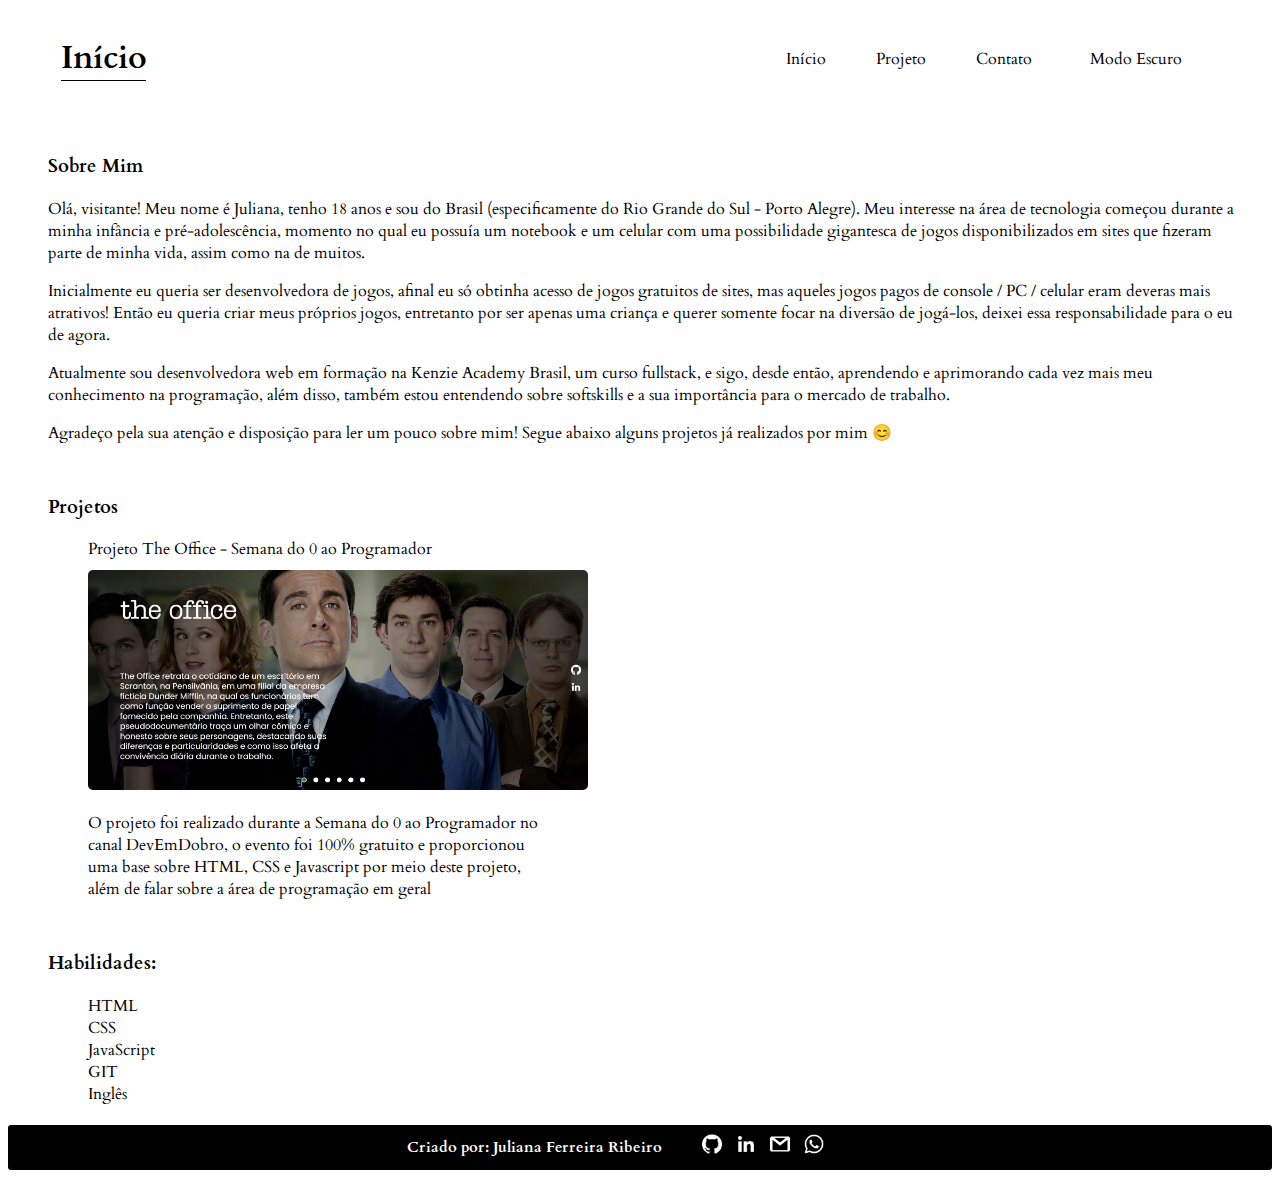
<file: index.html>
<!DOCTYPE html>
<html lang="pt-BR">
<head>
    <meta charset="UTF-8">
    <meta http-equiv="X-UA-Compatible" content="IE=edge">
    <meta name="viewport" content="width=device-width, initial-scale=1.0">
    <script src = "./script/script.js" defer></script>
    <link rel ="stylesheet" href = "./style/style.css">
    <title>Project 1</title>
</head>
<body>
    <header>
        <nav>
            <h1 class = "title_nav">Início</h1>
            <ul>
                <li>
                    <a class = "link_nav_1" href = "#">Início</a>
                </li>

                <li>
                   <a class = "link_nav_2" href = "./project.html" target = "_blank">Projeto</a>
                </li>

                <li>
                    <a class = "link_nav_3" href = "./contact.html" target="_blank">Contato</a>
                </li> 

                <li>
                    <button class = "button">Modo Escuro</button>
                </li>
            </ul>
        </nav>
    </header>

    <main>
        <section class = "about_me">
        <h3>Sobre Mim</h3>
        <p>Olá, visitante! Meu nome é Juliana, tenho 18 anos e sou do Brasil (especificamente do Rio Grande do Sul - Porto Alegre). Meu interesse na área de tecnologia começou durante a minha infância e pré-adolescência, momento no qual eu possuía um notebook e um celular com uma possibilidade gigantesca de jogos disponibilizados em sites que fizeram parte de minha vida, assim como na de muitos.</p>
        <p>Inicialmente eu queria ser desenvolvedora de jogos, afinal eu só obtinha acesso de jogos gratuitos de sites, mas aqueles jogos pagos de console / PC / celular eram deveras mais atrativos! Então eu queria criar meus próprios jogos, entretanto por ser apenas uma criança e querer somente focar na diversão de jogá-los, deixei essa responsabilidade para o eu de agora.</p>
        <p>Atualmente sou desenvolvedora web em formação na Kenzie Academy Brasil, um curso fullstack, e sigo, desde então, aprendendo e aprimorando cada vez mais meu conhecimento na programação, além disso, também estou entendendo sobre softskills e a sua importância para o mercado de trabalho.</p>
        <p>Agradeço pela sua atenção e disposição para ler um pouco sobre mim! Segue abaixo alguns projetos já realizados por mim 😊</p>
        </section>
        <section class = "projects">
            <h3>Projetos</h3>
            <ul class = projects_list>

            </ul>
        </section>
        <section class = "skills">
            <h3>Habilidades:</h3>
            <ul>
                <li>HTML</li>
                <li>CSS</li>
                <li>JavaScript</li>
                <li>GIT</li>
                <li>Inglês</li>
            </ul>
        </section>
    </main>
    <footer>
        <h5>Criado por: Juliana Ferreira Ribeiro</h5>
        <figure class = "media">

            <a href = "https://github.com/JulianaFerreiraRibeiro" target="_blank"><img src="./images/github.png" alt="imagem da logo do Github em preto e branco"></a>
            <a href = "https://www.linkedin.com/in/juliana-ferreira-ribeiro-b20016216/" target="_blank "><img src="./images/linkedin.png" alt="imagem da logo do Linkedin em preto e branco"></a>
            <a href="mailto:julianaferreiraribeiro04@gmail.com"><img src="./images/gmail.png" alt="imagem da logo do Gmail em preto e branco"></a>
            <a href =  "https://wa.me/5551984378666" target="_blank"><img src="./images/whatsapp.png" alt="imagem da logo do Whatsapp em preto e branco"></a>

        </figure>
    </footer>
</body>
</html>
</file>
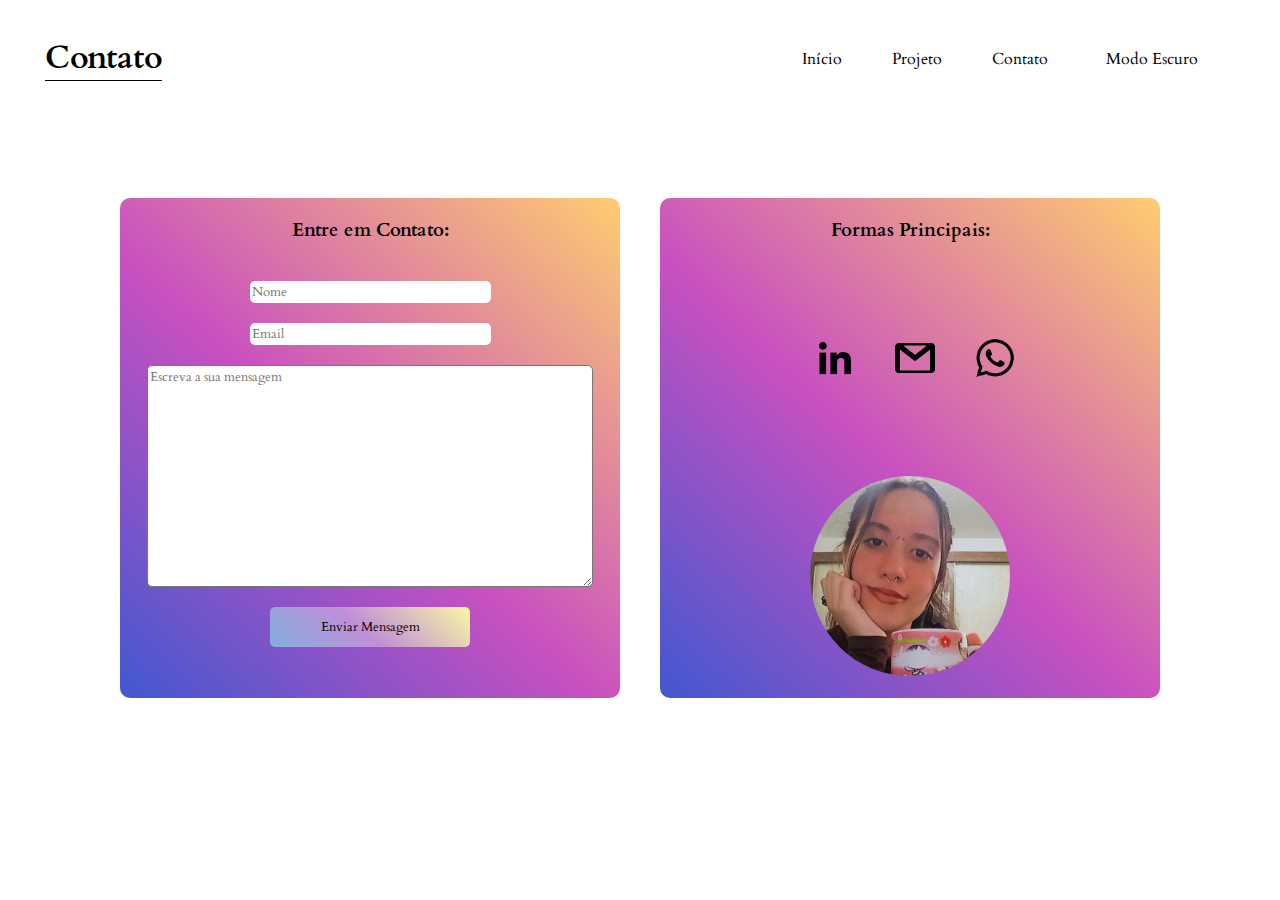
<file: contact.html>
<!DOCTYPE html>
<html lang="pt-BR">
<head>
    <meta charset="UTF-8">
    <meta http-equiv="X-UA-Compatible" content="IE=edge">
    <meta name="viewport" content="width=device-width, initial-scale=1.0">
    <script src = "./script/contact.js" defer></script>
    <link rel = "stylesheet" href = "./style/contact.css">
    <title>Contato</title>
</head>
<body>
    <header>
        <nav>
            <h1 class = "title_nav">Contato</h1>
            <ul>
                <li>
                    <a class = "link_nav_1" href = "./index.html" target="_blank">Início</a>
                </li>

                <li>
                   <a class = "link_nav_2" href = "./project.html" target="_blank">Projeto</a>
                </li>

                <li>
                    <a class = "link_nav_3" href = "#">Contato</a>
                </li> 

                <li>
                    <button class = "button">Modo Escuro</button>
                </li>
            </ul>
        </nav>
    </header>

    <main>
        <main>
            <section>
                <form>
                    <h3>Entre em Contato:</h3>
                    <input name = "nome" type="text" placeholder="Nome">
                    <input name = "email" type = "email" placeholder="Email" required>
                    <textarea name = "mensagem" cols="50" rows="12" placeholder="Escreva a sua mensagem" required></textarea>
                    <button class = "button_send">Enviar Mensagem</button>
                </form>
            </section>
            <section class = "contact_forms">
                <h3>Formas Principais:</h3>
                <ul>
                    <li><a href = "https://www.linkedin.com/in/juliana-ferreira-ribeiro-b20016216/" target="_blank"><img id = "1" class = "image_contact" src = "images/linkedin.png"></a></li>
                    <li><a href = "mailto:julianaferreiraribeiro04@gmail.com"><img id = "2" class = "image_contact" src = "images/gmail.png"></a></li>
                    <li><a href = "https://wa.me/5551984378666" target="_blank"><img id = "3" class = "image_contact" src = "images/whatsapp.png"></a></li>
                </ul>
                <figure>
                    <img class = "image_me" src = "images/eu.jpeg">
                </figure>
            </section>
        </main>
    </main>

    <footer>

    </footer>
</body>
</html>
</file>
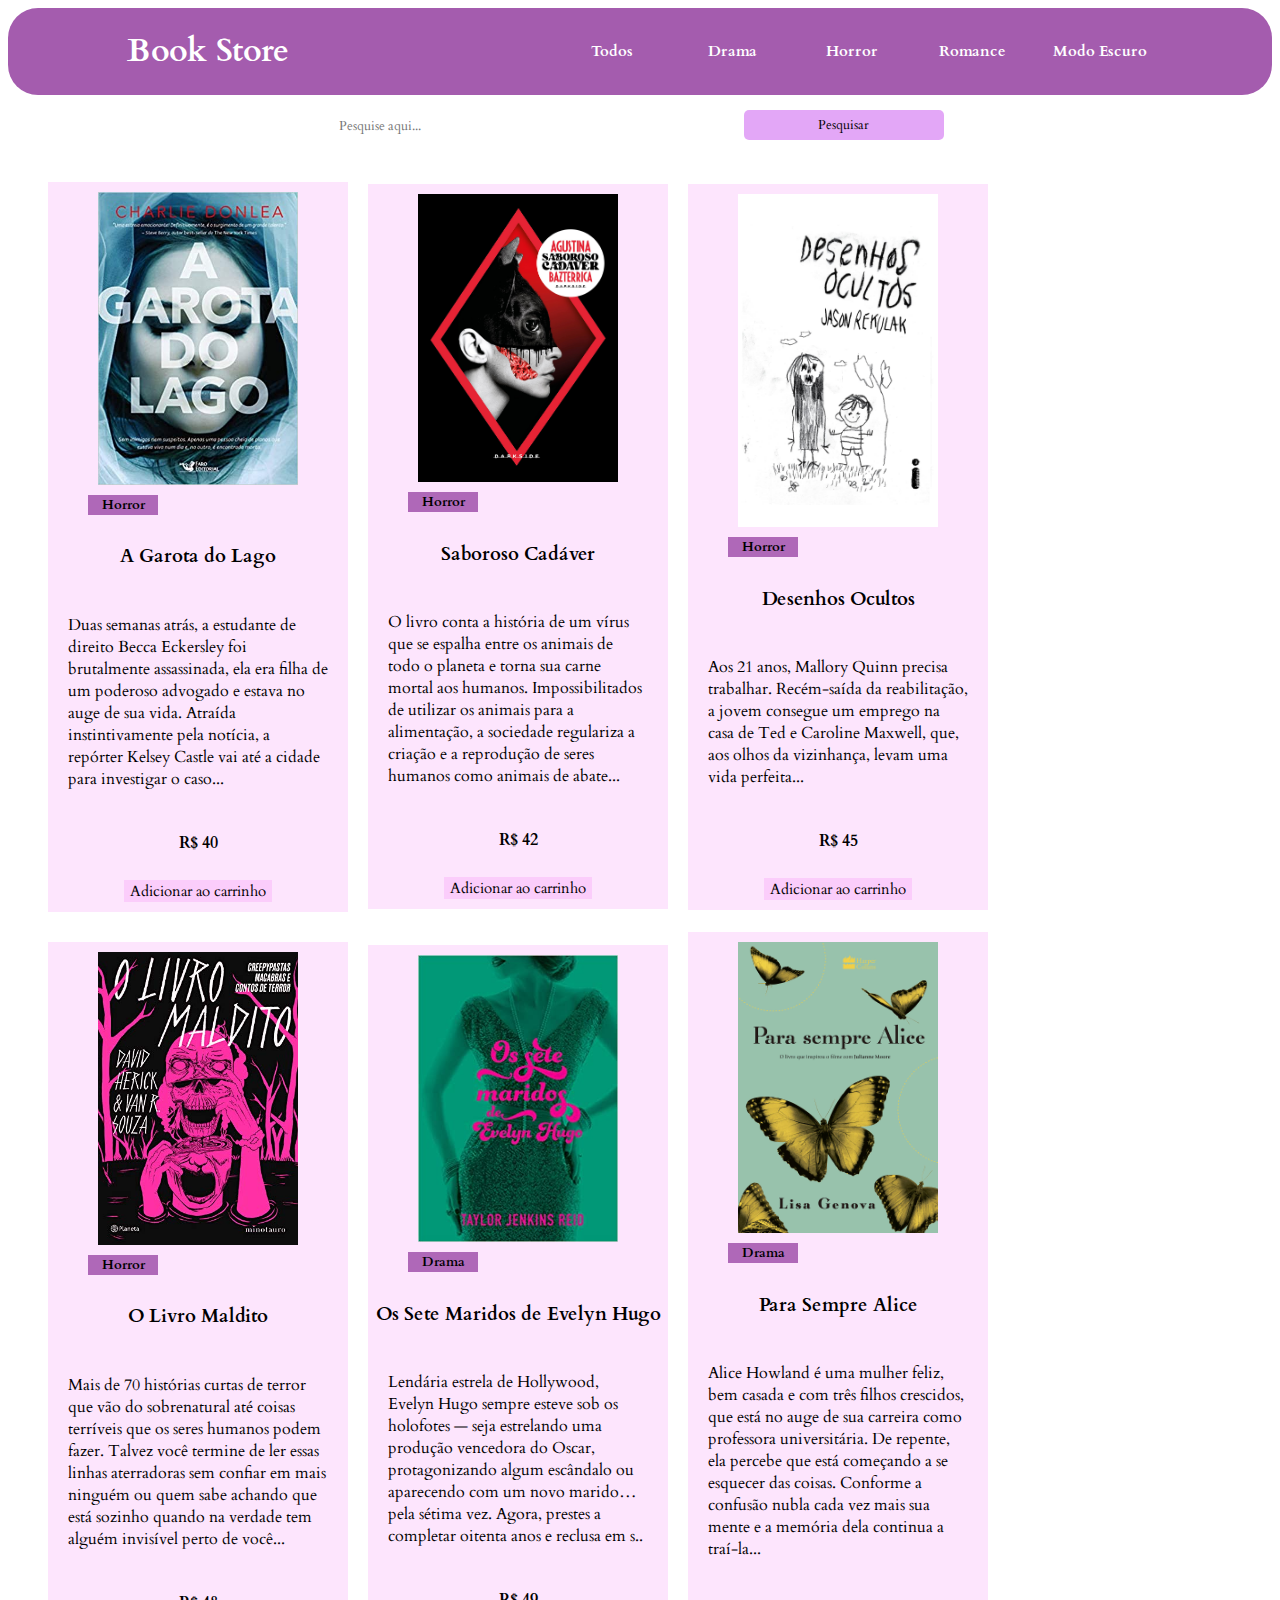
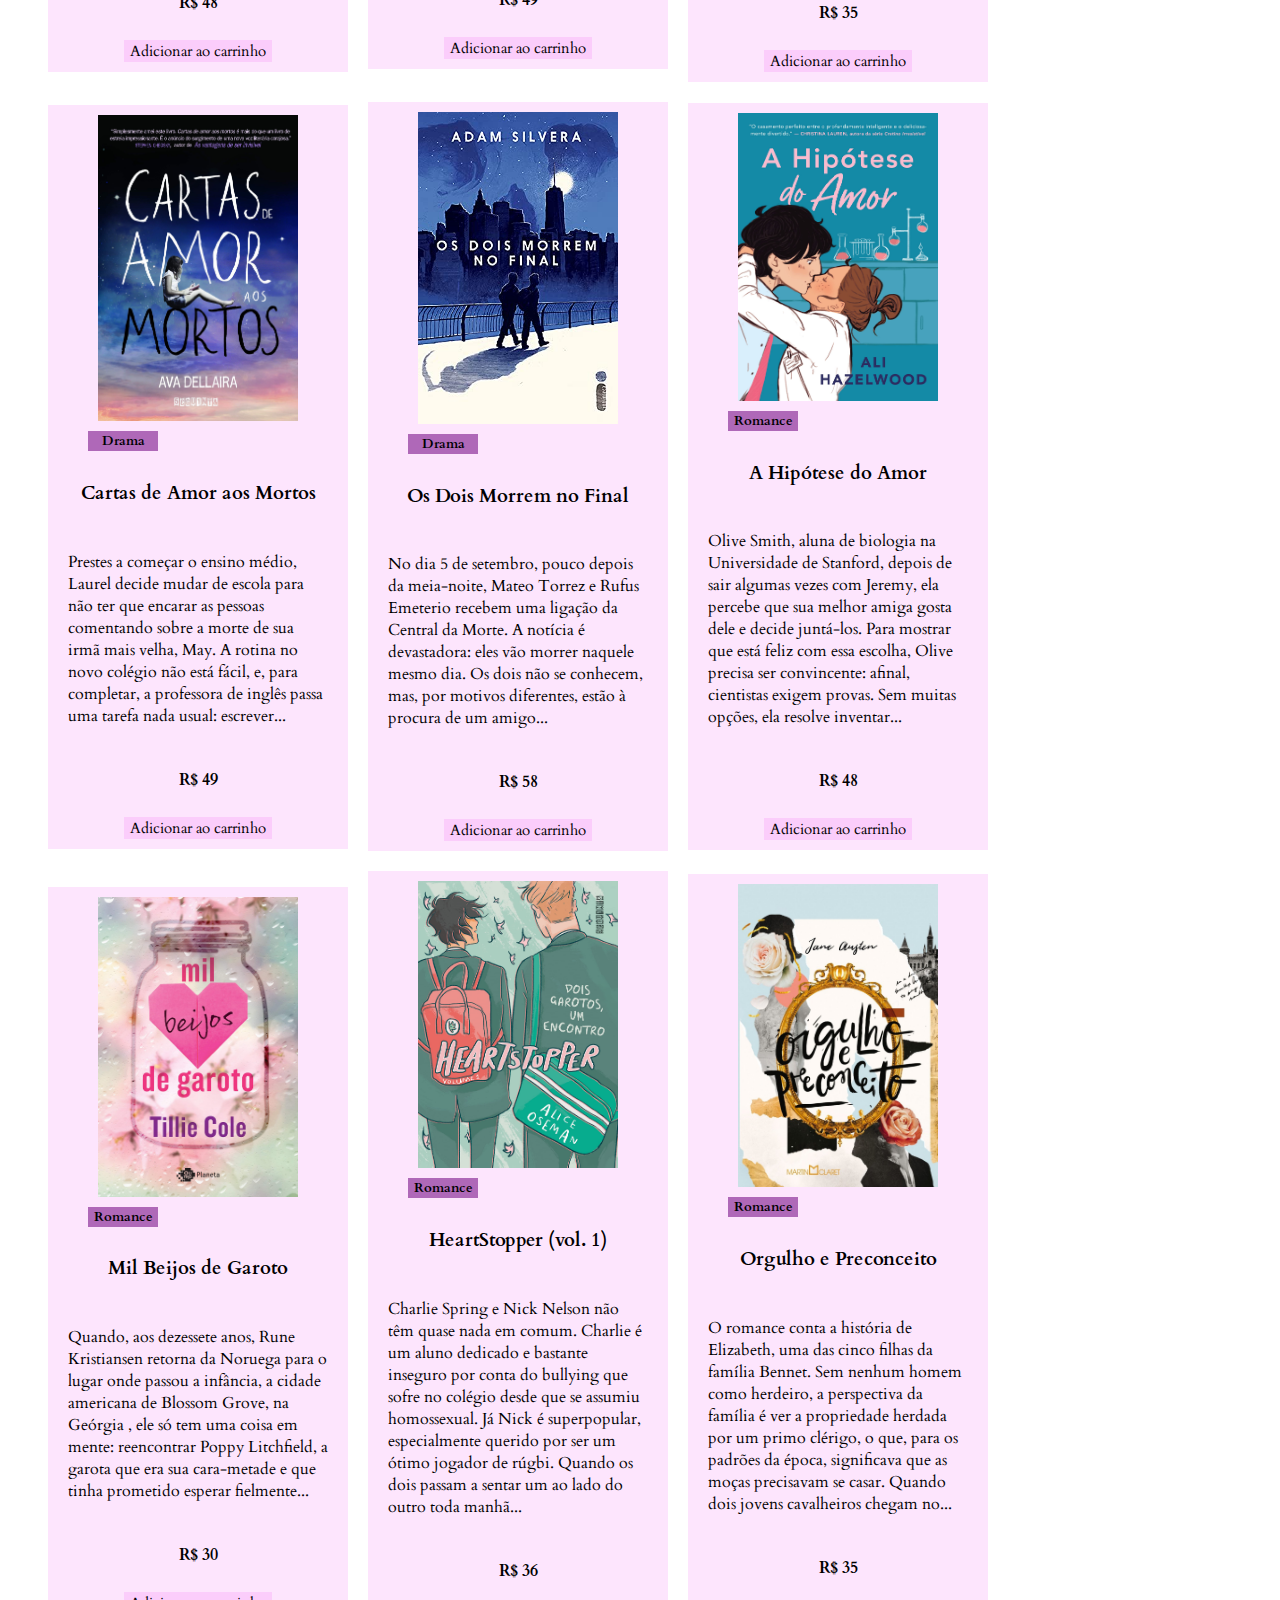
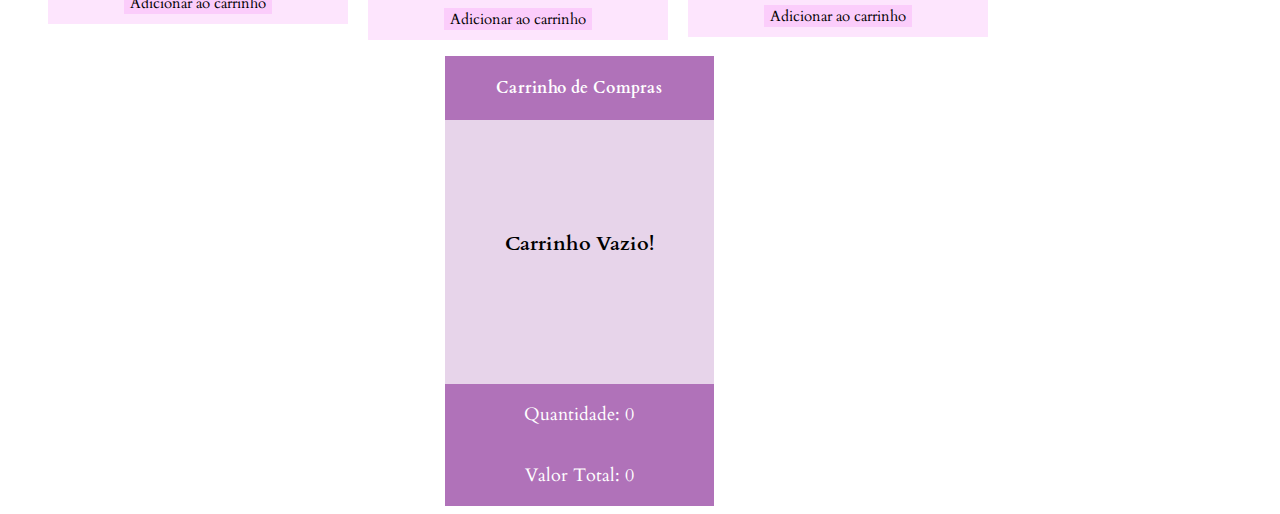
<file: project.html>
<!DOCTYPE html>
<html lang="pt-BR">
<head>
    <meta charset="UTF-8">
    <meta http-equiv="X-UA-Compatible" content="IE=edge">
    <meta name="viewport" content="width=device-width, initial-scale=1.0">
    <script src = "./script/project.js" defer></script>
    <link rel = "stylesheet" href = "./style/project.css">
    <title>Projeto - M1</title>
</head>
<body>
    <header>
        <nav>
            <h1>Book Store</h1>
            <ul>
                <li><button class = "button">Todos</button></li>
                <li><button class = "button">Drama</button></li>
                <li><button class = "button">Horror</button></li>
                <li><button class = "button">Romance</button></li>
                <li><button class = "dark_button">Modo Escuro</button></li>
            </ul>
        </nav>
    </header>
    <main>
        <section class = search>
            <input  class = "input-search" type = "text" placeholder="Pesquise aqui...">
            <button class = "search-button">Pesquisar</button>
        </section>
        <section class = "section_of_products">
            <ul class = "list_of_products">

            </ul>
        </section>
        <section class = "cart">
            <div class="cart_title_head">
            <h4>Carrinho de Compras</h4>
            </div>
            <div class = "empty">
                <h5 class = >Carrinho Vazio!</h5>
            </div>
            <div class = "cart_list_body">
            <ul class = "cart_list"></ul>
            </div>
                
            <div class = "items">
                <p>Quantidade: <span class = "quantity">0</span></p>
                <p>Valor Total: <span class = total_value_cart> 0 </span></p>
            </div>
        </section>
    </main>
</body>
</html>
</file>
<file: style/style.css>
@import url('https://fonts.googleapis.com/css2?family=Cardo:wght@400;700&display=swap');

body{
    font-family: 'Cardo', serif;
    max-width: 100vw;
    
}

nav {
    margin-top: 15px;
    display: flex;
    align-items: center;
    width: 95%;
    justify-content: center;
    gap: 50%;
    

}

nav h1{
    font-weight: 700;
    border-bottom: 1px solid rgb(0,0,0)
    
}

nav ul {
    display: flex;
    gap: 20%;
    justify-content: space-between;
    margin-right: 10%;
    list-style: none;
    align-items: center;
    font-size: 16px;
    
}

nav ul li a{
    text-decoration: none;
    color: rgb(0,0,0)
}

nav ul li a:focus{
    font-weight: 700;
}

nav ul li:hover{
    font-weight: 700;
    transition-delay: 100ms;
    cursor: pointer;
    transform: scale(1.05);
}

nav ul li:focus{
    font-weight: 700;
}


nav ul button{
    border-style: none;
    background-color: rgb(255, 255, 255);
    font-family: 'Cardo', serif;
    font-size: 16px;
    width: 185%;
    border-radius: 5px;
}

nav ul button:hover{
    font-weight: 700;
    transition-delay: 120ms;
    cursor: pointer;
    transform: scale(1.05);
}

.about_me{
    margin-top: 50px;
    margin-left: 40px;
    width: 95%;

}


.projects{
    margin-top: 50px;
    margin-left: 40px;
    width: 95%;
    
}

.projects_items{
    list-style: none;
    width: 40%;
}

.projects_items img{
    width: 500px;
    margin-top: 10px;
    border-radius: 5px;
}

.projects_items img:hover{
    transform: scale(1.02);
}


.dark_mode{
    background-color: rgb(0,0,0);
    color: rgb(255, 255, 255)
}

.skills{
    margin-top: 50px;
    margin-left: 40px;
    width: 95%;
    
}

.skills ul{
    list-style: none;
}


footer{
    background-color: black;
    display: flex;
    justify-content: center;
    align-items: center;
    margin-top: 20px;
    width: 100%;
    height: 5vh;
    border-radius: 3px;
    
    
}

footer h5{
    font-size: 15px;
    color: rgb(255, 255, 255)
}

footer img{
    width: 20px;
    margin-right: 10px;
    filter: invert(1.0);
}

.dark_mode_footer{
    background-color: rgb(255, 255, 255);
}

.dark_mode_footer_title{
    color: rgb(0,0,0)
}

.dark_mode_footer_images{
    filter: invert(1)
}

.dark_mode_nav_title{
    border-bottom: 1px solid rgb(255,255,255);
}

.dark_mode_nav_link{
    color: rgb(255, 255, 255)
}
</file>
<file: style/contact.css>
@import url('https://fonts.googleapis.com/css2?family=Cardo:wght@400;700&display=swap');

body{
    font-family: 'Cardo', serif;
    max-width: 100vw;
    
}

nav {
    margin-top: 15px;
    display: flex;
    align-items: center;
    width: 95%;
    justify-content: center;
    gap: 50%;
    

}

nav h1{
    font-weight: 700;
    border-bottom: 1px solid rgb(0,0,0)
    
}

nav ul {
    display: flex;
    gap: 20%;
    justify-content: space-between;
    margin-right: 10%;
    list-style: none;
    align-items: center;
    font-size: 16px;
    
}

nav ul li a{
    text-decoration: none;
    color: rgb(0,0,0)
}

nav ul li a:focus{
    font-weight: 700;
}

nav ul li:hover{
    font-weight: 700;
    transition-delay: 100ms;
    cursor: pointer;
    transform: scale(1.05);
}

nav ul li:focus{
    font-weight: 700;
}


nav ul button{
    border-style: none;
    background-color: rgb(255, 255, 255);
    font-family: 'Cardo', serif;
    font-size: 16px;
    width: 185%;
    border-radius: 5px;
}

nav ul button:hover{
    font-weight: 700;
    transition-delay: 120ms;
    cursor: pointer;
    transform: scale(1.05);
}

main{
    margin-top: 40px;
    display: flex;
    justify-content: space-around;
    align-items: center;
    align-content: flex-start;
}

form{
    
    background-color: #4158D0;
    background-image: linear-gradient(43deg, #4158D0 0%, #C850C0 46%, #FFCC70 100%);
    margin-top: 15px;
    text-align: center;
    display: flex;
    flex-direction: column;
    align-items: center;
    gap: 20px;
    width: 500px;
    height: 500px;
    border-radius: 10px;
}

form input{
    font-family: 'Cardo', serif;
    border: none;
    height: 20px;
    border-radius: 5px;
}

form textarea{
    font-family: 'Cardo', serif;
    border-radius: 5px;
}

form button{
    border: none;
    font-family: 'Cardo', serif;
    cursor: pointer;
    height: 40px;
    width: 200px;
    background-image: linear-gradient(43deg, #4189d0a1 0%, #a250c89b 46%, #ffff709a 100%);
    border-radius: 5px;
}

.contact_forms{
    margin-top: 15px;
    background-image: linear-gradient(43deg, #4158D0 0%, #C850C0 46%, #FFCC70 100%); 
    width: 500px;
    height: 500px;
    display: flex;
    flex-direction: column;
    align-items: center;
    gap: 60px;
    list-style: none;
    margin-left: 40px;
    border-radius: 10px;
    justify-content: center;
}


.contact_forms ul{
    display: flex;
    gap: 40px;
    margin-right: 30px;
    
}

.contact_forms ul li{
    list-style: none;
}


.image_contact{
    width: 40px;
}

.image_me{
    border-radius: 50%;
    width: 200px;
    
}

.dark_screen{
    background-color: rgb(0,0,0);
    color: rgb(255, 255, 255)
}

.dark_screen_link{
    color: rgb(255, 255, 255);
}

.dark_screen_title{
    border-bottom: 1px solid rgb(255, 255, 255);
}

.dark_screen_form{
    background-color: #21D4FD;
    background-image: linear-gradient(19deg, #21D4FD 0%, #B721FF 100%);

}

.dark_screen_image{
    filter: invert(1)
}

.dark_screen_button_send{
    background-color: #21D4FD;
    background-image: linear-gradient(19deg, #2130fd 0%, #cb21ff 100%);
    color: rgb(255, 255, 255)
}
</file>
<file: style/project.css>
@import url('https://fonts.googleapis.com/css2?family=Cardo:wght@400;700&display=swap');

body{
    font-family: 'Cardo', serif;
    
}

nav{
    display: flex;
    justify-content: space-around;
    align-items: center;
    background-color: rgba(123, 18, 137, 0.685);
    border-radius: 30px;
    width: 100wv;
}

nav h1{
    color: rgb(255,255,255)
}

nav ul{
    display: flex;
    list-style: none;
    gap: 30px;
}

.button{
    font-family: 'Cardo', serif;
    font-size: 15px;
    font-weight: 700;
    border: none;
    width: 90px;
    background-color: rgba(123, 18, 137, 0);
    cursor: pointer;
    color: rgb(255,255,255)
}

.button:hover{
    transform: scale(1.2);
}

.button:focus{
    font-weight: 700;
}

nav ul li:hover{
    transform: scale(1.0);
    cursor: pointer;
}

.list_of_products{
    display: flex;
    align-items: center;
    list-style: none;
    gap: 20px;
    margin-top: 40px;
    flex-wrap: wrap;
}

.itemCard{
    background-color: rgba(232, 9, 232, 0.105);
    display: flex;
    flex-direction: column;
    align-items: center;
    justify-content: center;
    width: 300px;
    height: 100%;
    gap: 10px;
}

.itemCard:hover{
    background-color: rgba(176, 9, 232, 0.201);
    border: 1px solid rgba(176, 9, 232, 0.201)
}

.imageCard{
    width: 200px;
    margin-top: 10px;
}

.tagCard{
    font-family: 'Cardo', serif;
    font-weight: 700;
    border: none;
    width: 70px;
    height: 20px;
    margin-right: 150px;
    background-color: rgba(123, 18, 137, 0.596);
    display: flex;
    justify-content: center;
    align-items: center;
}

.descriptionCard{
    width: 260px;
}

.valueCard{
    font-weight: 700;
}

.cartCard{
    margin-bottom: 10px;
    border: none;
    font-family: 'Cardo', serif;
    font-size: 15px;
    background-color: rgba(232, 9, 232, 0.105);
}

.cartCard:hover{
    cursor: pointer;
    border-bottom: 1px solid rgba(176, 9, 232, 0.201);;
    background-color: rgba(176, 9, 232, 0.201);
}


.search-input {
    height: 30px;
    width: 70%;
    border: none;
    background-color: #f5f5f5;
}
  
.search-button {
    height: 30px;
    width: 30%;
    border: none;
    background-color: rgba(206, 9, 232, 0.344);
    color: rgb(0, 0, 0);
    border-radius: 5px;
    gap: 10px;
}

.search{
    display: flex;
    justify-content: center;
    margin-top: 15px;
    gap: 3px;
}

.search input{
    border: none;
    border-radius: 5px;
    width: 400px;
    height: 30px;
    font-family: 'Cardo', serif;
    
}

.search input:hover{
    background-color: rgba(176, 9, 232, 0.201);
  }

.search input:focus{
    background-color: rgba(232, 9, 232, 0.251)
  }

.search button{
    border: none;
    border-radius: 5px;
    background-color: rgba(176, 9, 232, 0.356); 
    width: 200px;
    font-family: 'Cardo', serif;
    cursor: pointer;
}

.cart{
  display: flex;
  flex-direction: column;
  align-items: center;
  justify-content: center;
  margin-left: 30%;
  width: 30vw;
  height: 50vh;
}

.cart_title_head{
    background-color: rgba(123, 18, 137, 0.596); 
    color: rgb(255,255,255);
    width: 70%;
    height: 20%;
    display: flex;
    align-items: center;
    justify-content: center;
}

.empty h4{
  display: flex;
  justify-content: center;
  align-items: center;
  background-color: rgba(123, 18, 137, 0.596); 
  color: rgb(255,255,255);
  width: 100%;
  height: 20%;
  position: relative;
  bottom: 10%;
}

.cart h5{
  font-size: 20px;
}

.items{
  display: flex;
  align-items: center;
  flex-direction: column;
  font-size: 18px;
  background-color: rgba(123, 18, 137, 0.596); 
  width: 70%;
  height: 30%;
  color: rgb(255,255,255)
}

.empty{
  display: flex;
  align-items: center;
  flex-direction: column;
  justify-content: center;
  background-color: rgba(123, 18, 137, 0.182); 
  width: 70%;
  height: 100%;
}

.empty h5{
    display: flex;
}

.cart_list{
    display: flex;
    flex-direction: column;
    width: 70%;
    list-style: none;
}

.title_cart{
    font-size: 12px;
    font-weight: 700;
}

.item_cart{
    display: flex;
    align-items: center;
    gap: 50px;
}

.image_cart{
    width: 25%;
}

.button_cart_remove{
    display: flex;
    width: 104%;
    border: none;
    font-family: 'Cardo', serif;
    background-color: rgba(232, 9, 232, 0.538);
    cursor: pointer;
}

.button_cart_remove:hover{
    border-bottom: 1px solid rgba(176, 9, 232, 0.201);;
    background-color: rgba(176, 9, 232, 0.588);
}

.value_cart{
    font-weight: 700;
}

.none{
    display: none;
}

.block{
    display: block;
    display: flex;
    align-items: center;
    flex-direction: column;
    justify-content: center;
    background-color: rgba(123, 18, 137, 0.182); 
    width: 70%;
    height: 100%;
    }

.cart_list_body{
    background-color: rgba(123, 18, 137, 0.182); 
    width: 70%;
    max-height: 100%;
    overflow-y : auto;
}

.dark_button{
    font-family: 'Cardo', serif;
    font-size: 15px;
    font-weight: 700;
    border: none;
    width: 100%;
    background-color: rgba(123, 18, 137, 0);
    cursor: pointer;
    color: rgb(255,255,255)
}

.dark_button:hover{
    transform: scale(1.2);
}

.body_black_mode{
    background-color: rgb(0, 0, 0);
    color: rgb(255,255,255)
}

.elements_black_mode{
    color: rgb(255,255,255);
}
</file>
